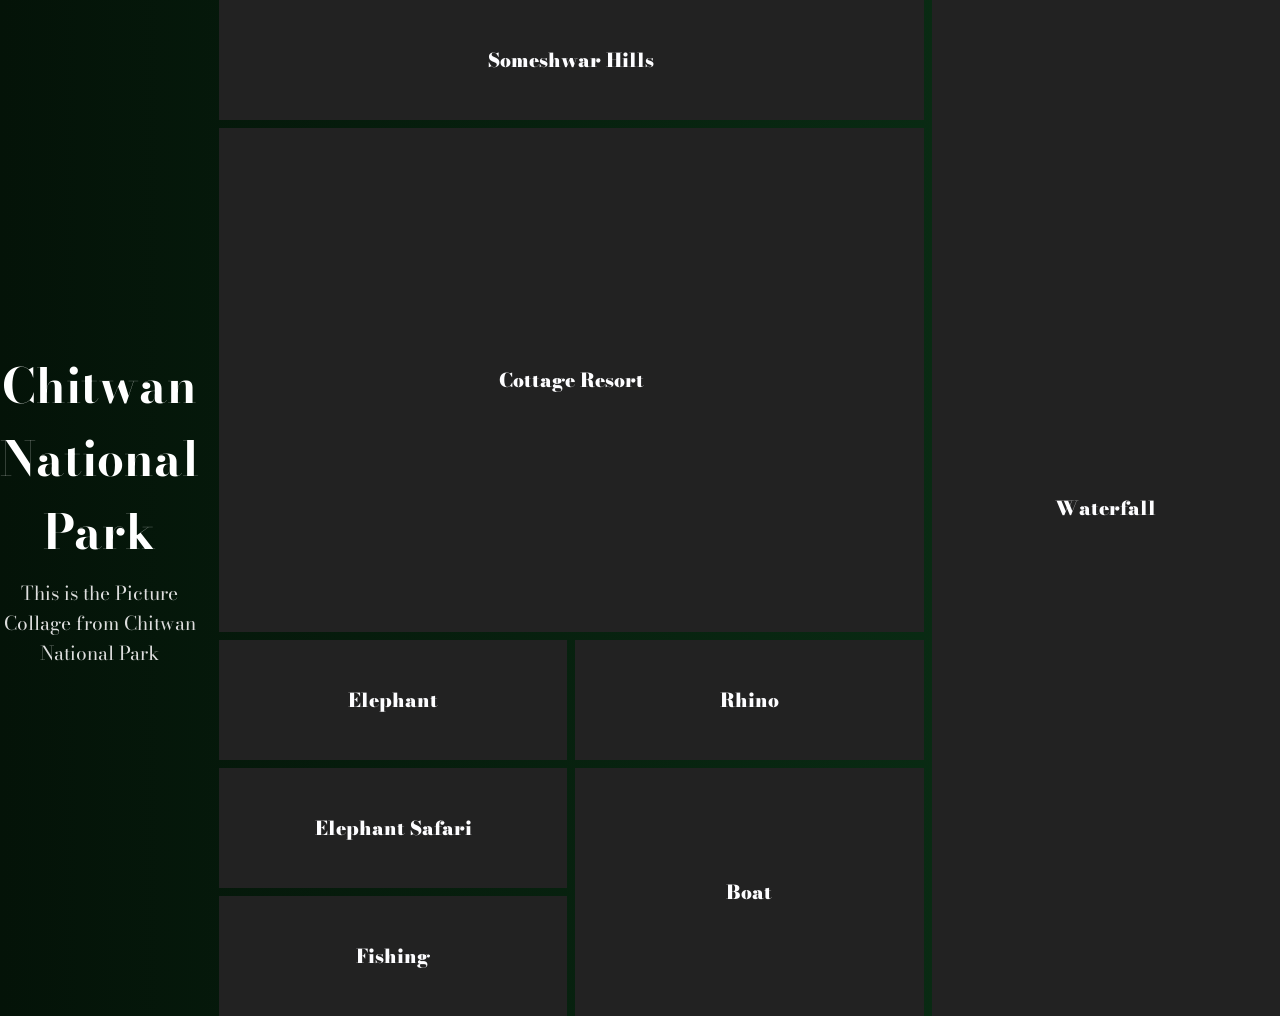
<file: index.html>
<!DOCTYPE html>
<html lang="en">
  <head>
    <meta charset="UTF-8" />
    <meta name="viewport" content="width=device-width, initial-scale=1.0" />
    <title>CSS Grid Learned</title>
    <style>
      @import url("https://fonts.googleapis.com/css2?family=Bodoni+Moda:ital,opsz,wght@0,6..96,400..900;1,6..96,400..900&family=Roboto:ital,wght@0,400;1,900&display=swap");

      * {
        margin: 0;
        padding: 0;
        box-sizing: border-box;
      }

      body {
        font-family: "Bodoni Moda", serif;
        font-size: 1.2rem;
      }

      .container {
        min-height: 100vh;
        display: flex;
        justify-content: space-evenly;
        align-items: center;
        gap: 20px;
        background: linear-gradient(to right, #041308, #0b3317);
      }

      .left-text {
        flex-basis: 30%;
      }

      .heading {
        font-size: 3rem;
        color: white;
        text-align: center;
      }

      .subheading {
        color: #ddd;
        margin-top: 10px;
        text-align: center;
      }

      .gallery {
        flex-basis: 250%;
        display: grid;
        gap: 8px;
        grid-template-columns: repeat(3, 1fr);
        grid-auto-rows: 120px;
      }

      .box {
        background-size: cover;
        background-position: top;
        color: rgb(253, 253, 255);
        font-weight: 900;
        display: flex;
        justify-content: center;
        align-items: center;
        background-color: #222;
        background-blend-mode: hard-light;
        cursor: pointer;
      }

      /* #box-1 {
    grid-column: span 2 / auto;
  }
  
  #box-2{
    grid-row:span 4/auto;
    
  } */

      .row-4 {
        grid-row: span 4;
      }
      .col-2 {
        grid-column: span 2;
      }

      #box-2 {
        grid-row: span 8 / auto;
      }

      #box-7 {
        grid-row: span 2 / auto;
      }

      #box-3 {
        grid-column: span 2 / auto;
      }

      .box:hover {
        background-color: #888;
        transition: all 1s ease-in-out;
        background-position: bottom;
        box-shadow: 0 0 4px white;
        color: rgb(145, 3, 145);
      }

      @media (min-width: 400px) and (max-width: 600px) {
        body {
          background-color: green;
        }
      }

      /* Media query for responsiveness */
      @media screen and (max-width: 1024px) {
        .container {
          flex-direction: column;
        }
        .gallery {
          width: 100%;
        }
      }
    </style>
  </head>
  <body>
    <div class="container">
      <div class="left-text">
        <h2 class="heading">Chitwan National Park</h2>
        <p class="subheading">
          This is the Picture Collage from Chitwan National Park
        </p>
      </div>
      <div class="gallery">
        <div
          class="box col-2"
          id="box-1"
          style="
            background-image: url(https://plus.unsplash.com/premium_photo-1672146844153-9c269fba7bf2?q=80&w=1171&auto=format&fit=crop&ixlib=rb-4.0.3&ixid=M3wxMjA3fDB8MHxwaG90by1wYWdlfHx8fGVufDB8fHx8fA%3D%3D);
          "
        >
          Someshwar Hills
        </div>

        <div
          class="box row-4"
          id="box-2"
          style="
            background-image: url(https://images.unsplash.com/photo-1433086966358-54859d0ed716?w=500&auto=format&fit=crop&q=60&ixlib=rb-4.0.3&ixid=M3wxMjA3fDB8MHxzZWFyY2h8M3x8bmF0dXJlfGVufDB8fDB8fHww);
          "
        >
          Waterfall
        </div>

        <div
          class="box row-4"
          id="box-3"
          style="
            background-image: url(https://t4.ftcdn.net/jpg/06/21/21/55/240_F_621215544_6QOwrtunGdMxrv3UYtbFzT7b3PimaXDS.jpg);
          "
        >
          Cottage Resort
        </div>
        <div
          class="box"
          style="
            background-image: url(https://media.istockphoto.com/id/1166540692/photo/chitwan-national-park-in-nepal.jpg?s=1024x1024&w=is&k=20&c=oL_xV4iTj7gYtlUAm_atu9xRXpKtgJG4U8AsDkRpqf8=);
          "
        >
          Elephant
        </div>
        <div
          class="box"
          style="
            background-image: url(https://media.istockphoto.com/id/500379591/photo/greater-one-horned-rhinoceros-in-nepal.jpg?s=1024x1024&w=is&k=20&c=Dsl6XZ3UVccW4erq373vcNGw9NZ3aebzqvFFjmnr0Wg=);
          "
        >
          Rhino
        </div>
        <div
          class="box"
          style="
            background-image: url(https://media.istockphoto.com/id/2030638991/photo/morning-in-chitwan-national-park.jpg?s=1024x1024&w=is&k=20&c=7rkJFG4HPHpdbj1SxmiUgft5jiOz4YYdsR3HTHBQqvQ=);
          "
        >
          Elephant Safari
        </div>
        <div
          class="box"
          id="box-7"
          style="
            background-image: url(https://media.istockphoto.com/id/2038095496/photo/a-solitary-boat-tied-to-the-bank-of-a-tranquil-lake-in-chitwan-national-park.jpg?s=1024x1024&w=is&k=20&c=NFFXTiGjeXVVmc6I3xhdWR-ex9g5vFGNCPPpqfO4GGY=);
          "
        >
          Boat
        </div>

        <div
          class="box"
          style="
            background-image: url(https://plus.unsplash.com/premium_photo-1661762422433-b18f87b64341?q=80&w=1170&auto=format&fit=crop&ixlib=rb-4.0.3&ixid=M3wxMjA3fDB8MHxwaG90by1wYWdlfHx8fGVufDB8fHx8fA%3D%3D);
          "
        >
          Fishing
        </div>
      </div>
    </div>
  </body>
</html>
</file>
